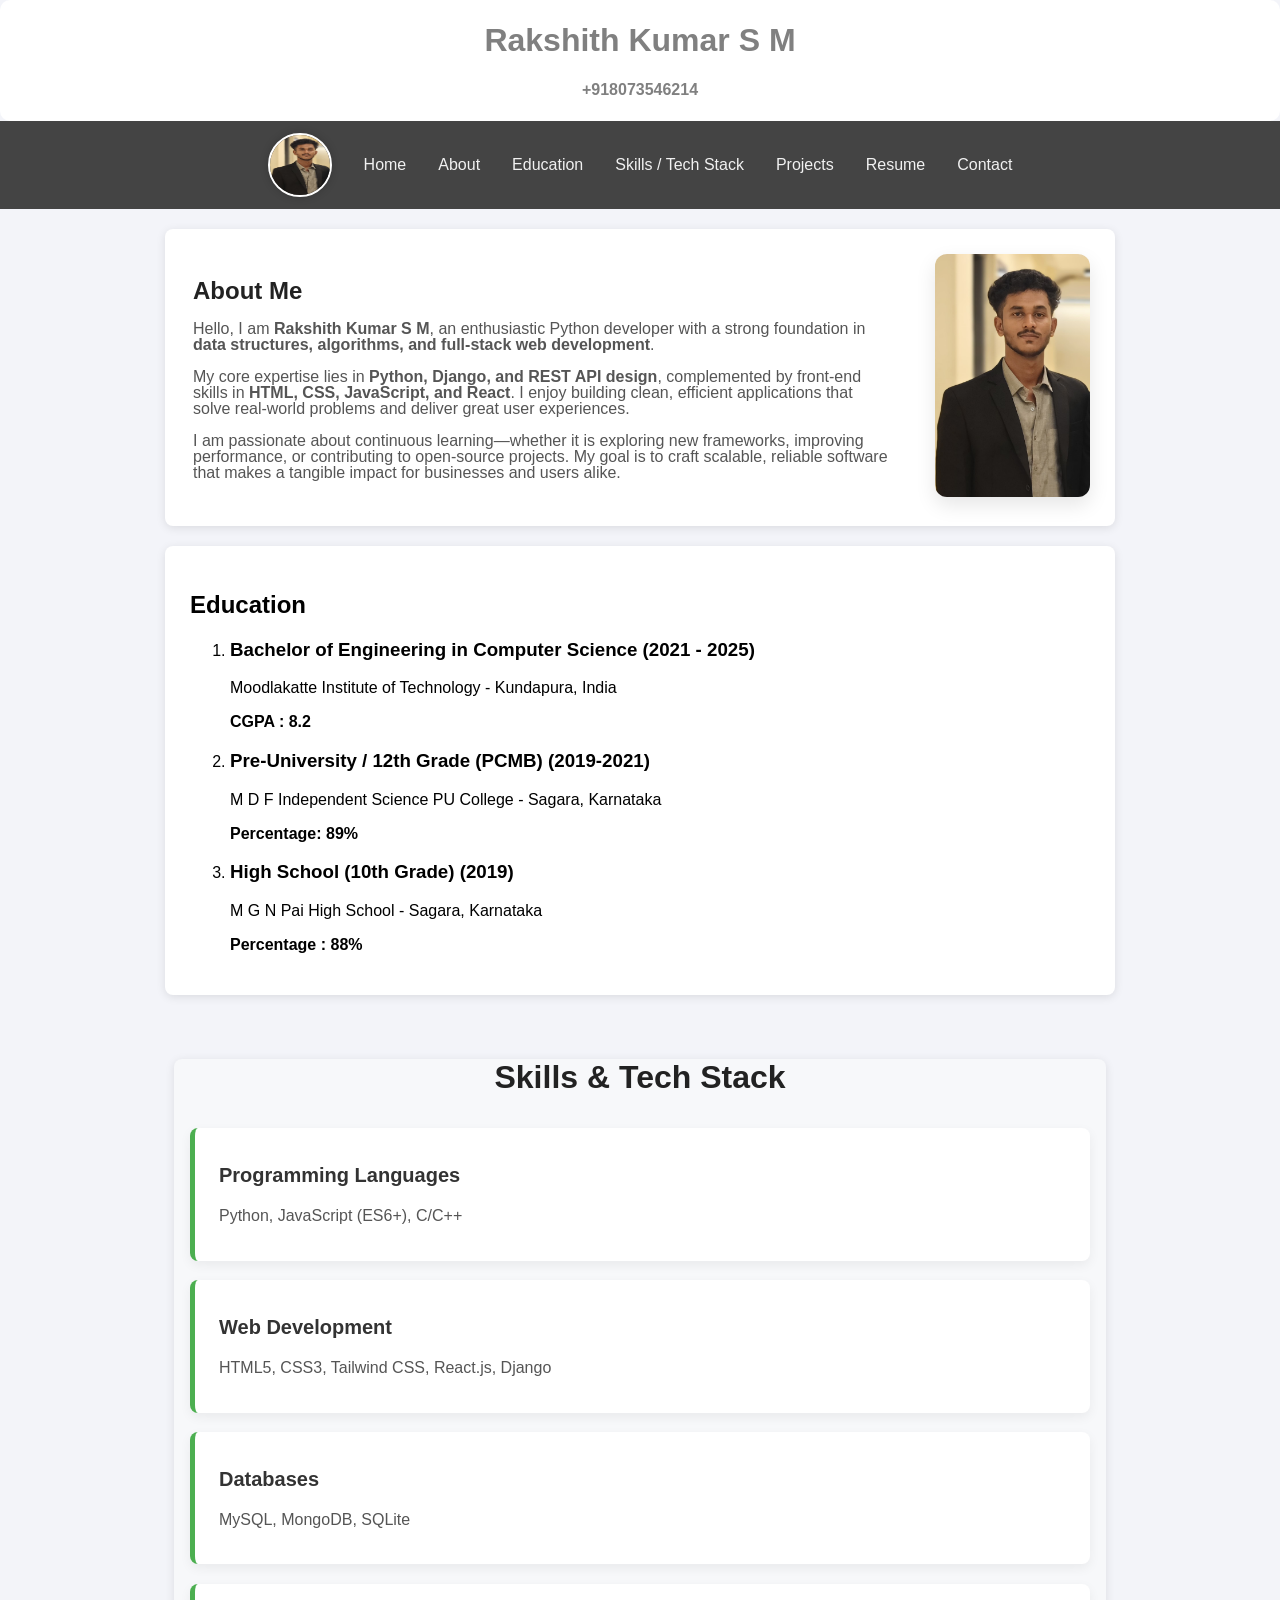
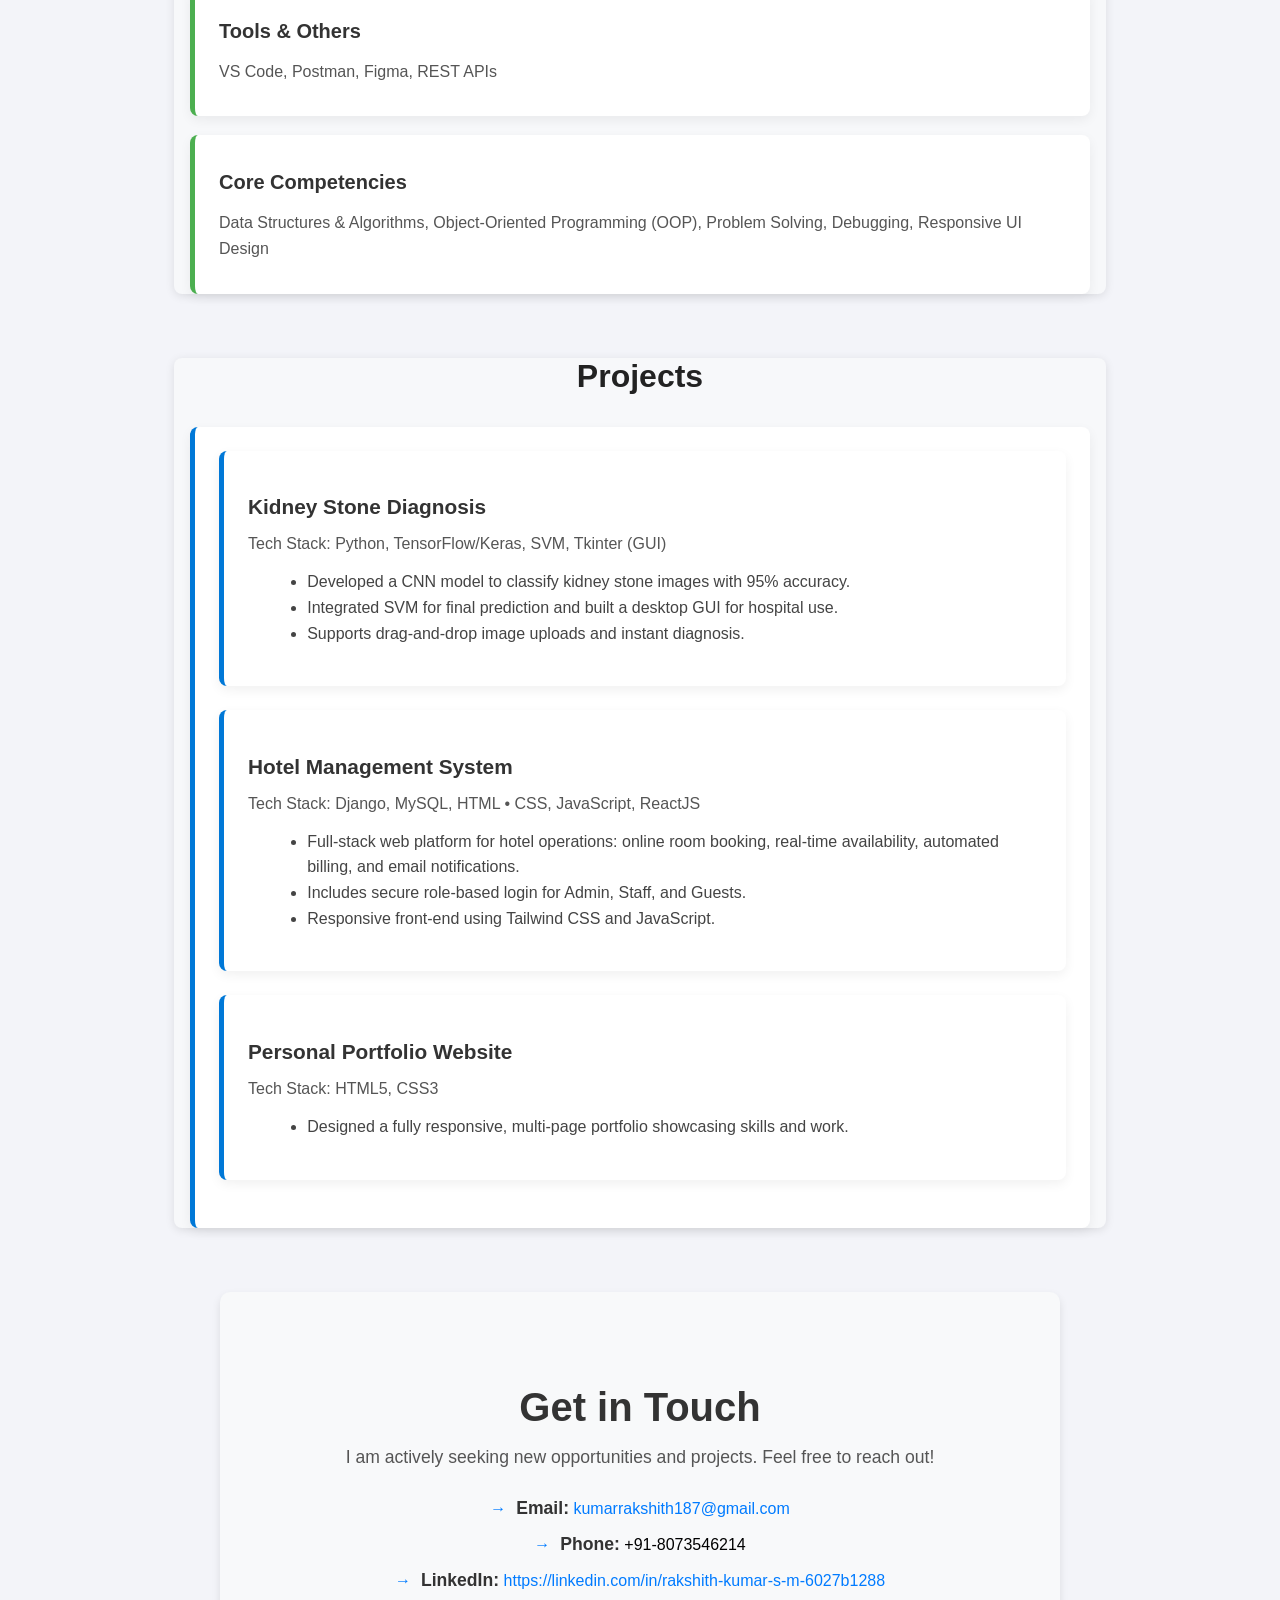
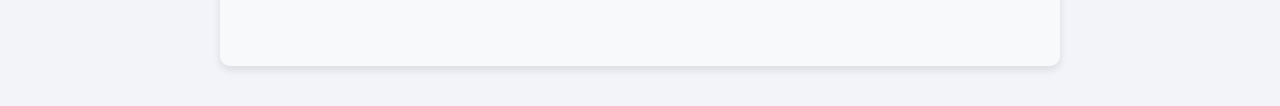
<file: index.html>
<!DOCTYPE html>
<html lang="en">
<head>
    <meta charset="UTF-8">
    <meta name="viewport" content="width=device-width, initial-scale=1.0">
    <title>Rakshith Kumar S M</title>
    <link rel="stylesheet" href="myportfolio.css">
</head>
<body>
    <header>
        <h1>Rakshith Kumar S M</h1>
        <h4>+918073546214</h4>
    </header>

    <nav>
        <img src="images/rk.jpg" alt="my image">
        <a href="#">Home</a>
        <a href="#about">About</a>
        <a href="#education">Education</a>
        <a href="#skills">Skills / Tech Stack</a>
        <a href="#projects">Projects</a>
        <a href="resume.html" target="_blank">Resume</a>
        <a href="#contact">Contact</a>
    </nav>

    <section id="about">
        <div class="about-container">

            <div class="about-content">
            <h1>About Me</h1>
            <p>Hello, I am <strong>Rakshith Kumar S M</strong>, an enthusiastic Python developer with a strong foundation in <strong>data structures, algorithms, and full-stack web development</strong>.</p>
            <p>My core expertise lies in <strong>Python, Django, and REST API design</strong>, complemented by front-end skills in <strong>HTML, CSS, JavaScript, and React</strong>. I enjoy building clean, efficient applications that solve real-world problems and deliver great user experiences.</p>
            <p>I am passionate about continuous learning—whether it is exploring new frameworks, improving performance, or contributing to open-source projects. My goal is to craft scalable, reliable software that makes a tangible impact for businesses and users alike.</p>
        </div>
        <div class="about-image">
            <img src="images/rk.jpg" alt="My profile">
        </div>
    </div>
    </section>

    <section id="education">
        <h1>Education</h1>
            <div class="edu-item">
                <ol>
                    <li>
                        <h3>Bachelor of Engineering in Computer Science (2021 - 2025)</h3>
                        <p>Moodlakatte Institute of Technology - Kundapura, India</p>
                        <p><strong>CGPA : 8.2</strong></p>
                    </li>
                    <li>
                        <h3>Pre-University / 12th Grade (PCMB) (2019-2021)</h3>
                        <p>M D F Independent Science PU College - Sagara, Karnataka</p>
                        <p><strong>Percentage: 89%</strong></p>
                    </li>
                    <li>
                        <h3>High School (10th Grade) (2019)</h3>
                        <p>M G N Pai High School - Sagara, Karnataka</p>
                        <p><strong>Percentage : 88%</strong></p>
                    </li>
                </ol>
            </div>
    </section>

    
        <section id="skills" class="skills-section">
  <h2>Skills & Tech Stack</h2>

  <div class="skills-category">
    <h3>Programming Languages</h3>
    <p>Python, JavaScript (ES6+), C/C++</p>
  </div>

  <div class="skills-category">
    <h3>Web Development</h3>
    <p>HTML5, CSS3, Tailwind CSS, React.js, Django</p>
  </div>

  <div class="skills-category">
    <h3>Databases</h3>
    <p>MySQL, MongoDB, SQLite</p>
  </div>



  <div class="skills-category">
    <h3>Tools & Others</h3>
    <p>VS Code, Postman, Figma, REST APIs</p>
  </div>

  <div class="skills-category">
    <h3>Core Competencies</h3>
    <p>Data Structures & Algorithms, Object-Oriented Programming (OOP),  
       Problem Solving, Debugging, Responsive UI Design</p>
  </div>
</section>

<section id="projects" class="projects-section">
  <h2>Projects</h2>

  <div class="project-item">

  <div class="project-item">
    <h3>Kidney Stone Diagnosis</h3>
    <p class="tech">Tech Stack: Python, TensorFlow/Keras, SVM, Tkinter (GUI)</p>
    <ul>
      <li>Developed a CNN model to classify kidney stone images with 95% accuracy.</li>
      <li>Integrated SVM for final prediction and built a desktop GUI for hospital use.</li>
      <li>Supports drag-and-drop image uploads and instant diagnosis.</li>
    </ul>
  </div>

  <div class="project-item">
    <h3>Hotel Management System</h3>
    <p class="tech">Tech Stack: Django, MySQL, HTML • CSS, JavaScript, ReactJS </p>
    <ul>
      <li>Full-stack web platform for hotel operations: online room booking,
      real-time availability, automated billing, and email notifications.</li>
      <li> Includes secure role-based login for Admin, Staff, and Guests.</li>
      <li>Responsive front-end using Tailwind CSS and JavaScript.</li>
    </ul>
  </div>

  <div class="project-item">
    <h3>Personal Portfolio Website</h3>
    <p class="tech">Tech Stack: HTML5, CSS3</p>
    <ul>
      <li>Designed a fully responsive, multi-page portfolio showcasing skills and work.</li>
      
    </ul>
  </div>
</section>

 <section id="contact" class="contact-section">
        <h2>Get in Touch</h2>
        <p>I am actively seeking new opportunities and projects. Feel free to reach out!</p>
        <ul class="contact-links">
            <li><strong>Email:</strong> <a href="kumarrakshith187@gmail.com">kumarrakshith187@gmail.com</a></li>
            <li><strong>Phone:</strong> +91-8073546214</li>
            <li><strong>LinkedIn:</strong> <a href="https://linkedin.com/in/rakshith-kumar-s-m-6027b1288" target="_blank" rel="noopener noreferrer">https://linkedin.com/in/rakshith-kumar-s-m-6027b1288</a></li>
           
        </ul>
    </section>

</body>

</html>
</file>
<file: myportfolio.css>
body{
    background-color:#f3f4f9;
    margin:0px;
    padding:0px;
}

header{
    background-color:#ffffff;
    border-radius:10px;
    text-align:center;
    padding:1px;
}

header h1,h4{
    color:gray;
}

nav{
    display:flex;
    align-items:center;
    justify-content:center;
    gap:2rem;
    background:#444;
    padding:0.75rem 1.5rem;
}

nav img{
    width:60px;
    height:60px;
    border-radius:50%;
    object-fit:center/cover;
    border:2px solid #fff;
    box-shadow: 0 0 8px rgba(0,0,0,0.2);
}

nav a{
    gap:1.5rem;
    text-decoration:none;
    color:#f1f1f1;
    font-weight:500;
    position:relative;
    transition:color 0.3s;
}

nav a::after{
    content:"";
    position:absolute;
    bottom:-4px;
    left:0;
    width:0%;
    height:2px;
    background:#00bcd4;
    transition:width 0.3s;
}

nav a:hover{
    color:#00bcd4;
    text-decoration:underline;
    font-size:20px;
}

nav a:hover::after {
  width: 100%;
}

@media(max-width:768px){
    nav{
        flex-direction:column;
        gap:1rem;
    }
    nav a{
        gap:1rem;
    }
}

section{
    padding:25px;
    margin:20px auto;
    max-width:900px;
    background-color:#ffffff;
    border-radius:8px;
    box-shadow:0 2px 10px rgba(0,0,0,0.1);
    
}

section:hover{
    box-shadow:0 6px 18px rgba(0,0,0,0.15);
}

.about-container{
    max-width:1100px;
    margin:0 auto;
    display:flex;
    gap:2.5rem;
    align-items:center;
}

.about-image img{
    width:100%;
    max-width:400px;
    border-radius:12px;
    box-shadow:0 8px 20px rgba(0,0,0,0.1);
}

.about-content{
    flex-1;
    padding:3px;
}

.about-content h1 {
  /* font-size: 100px; */
  color: #222;
  margin-bottom: 1rem;
  font-family:arial;
}

.about-content p {
  font-size: 16px;
  color: #555;
  line-height: 1;
  margin-bottom: 1rem;
  font-family:arial;
}

@media (max-width: 768px) {
  .about-container {
    grid-template-columns: 1fr;
    text-align: center;
  }
  .about-image img {
    margin: 0 auto 2rem;
  }
}

#education{
    font-family:arial;
}

.skills-section {
  max-width: 900px;
  margin: 4rem auto;
  padding: 0 1rem;
  background: #f7f8fa;
}

.skills-section h2 {
  text-align: center;
  font-size: 2rem;
  margin-bottom: 2rem;
  color: #222;
}

.skills-category {
  background: #ffffff;
  border-left: 5px solid #4CAF50; /* change accent color to match theme */
  padding: 1rem 1.5rem;
  margin-bottom: 1.2rem;
  border-radius: 8px;
  box-shadow: 0 4px 12px rgba(0,0,0,0.06);
}

.skills-category h3 {
  font-size: 1.25rem;
  color: #333;
  margin-bottom: 0.25rem;
}

.skills-category p {
  font-size: 1rem;
  color: #555;
  line-height: 1.6;
}

.projects-section {
  max-width: 900px;
  margin: 4rem auto;
  padding: 0 1rem;
  background: #f7f8fa;
}

.projects-section h2 {
  text-align: center;
  font-size: 2rem;
  color: #222;
  margin-bottom: 2rem;
}

.project-item {
  background: #ffffff;
  border-left: 5px solid #0078d7; /* accent color */
  padding: 1.5rem;
  margin-bottom: 1.5rem;
  border-radius: 8px;
  box-shadow: 0 4px 12px rgba(0,0,0,0.06);
}

.project-item h3 {
  font-size: 1.3rem;
  color: #333;
  margin-bottom: 0.25rem;
}

.project-item .tech {
  font-weight: 500;
  color: #555;
  margin-bottom: 0.5rem;
}

.project-item ul {
  margin-left: 1.2rem;
  color: #444;
  line-height: 1.6;
}

/* Styling for the entire contact section */
.contact-section {
    padding: 60px 20px;
    text-align: center;
    background-color: #f8f9fa; /* Light gray background to make it stand out */
    border-radius: 10px; /* Optional: adds rounded corners */
    box-shadow: 0 4px 8px rgba(0, 0, 0, 0.1); /* Subtle shadow for depth */
    margin: 40px auto; /* Centers the section with a margin */
    max-width: 800px; /* Limits the width for better readability */
}

/* Style for the main heading */
.contact-section h2 {
    font-size: 2.5em;
    color: #333;
    margin-bottom: 10px;
    font-family: 'Segoe UI', Tahoma, Geneva, Verdana, sans-serif; /* A modern font choice */
}

/* Style for the introductory paragraph */
.contact-section p {
    font-size: 1.1em;
    color: #555;
    margin-bottom: 30px;
}

/* Style for the unordered list (removes bullets and padding) */
.contact-links {
    list-style: none;
    padding: 0;
    margin: 0;
}

/* Style for each list item */
.contact-links li {
    margin-bottom: 15px; /* Adds space between each contact item */
}

/* Style for the strong (bolded) text like "Email:" */
.contact-links strong {
    color: #333;
    font-size: 1.1em;
}

/* Style for the links themselves */
.contact-links a {
    text-decoration: none; 
    color: #007bff; 
    transition: color 0.3s ease-in-out; 
    font-weight: normal;
}

/* Hover effect for the links */
.contact-links a:hover {
    color: #0056b3; 
    text-decoration: underline; 
}


.contact-links li:before {
    content: '→'; /* A simple arrow, but you could use icons from Font Awesome */
    margin-right: 10px;
    color: #007bff;
}

*{
    font-family:arial;
}
</file>
